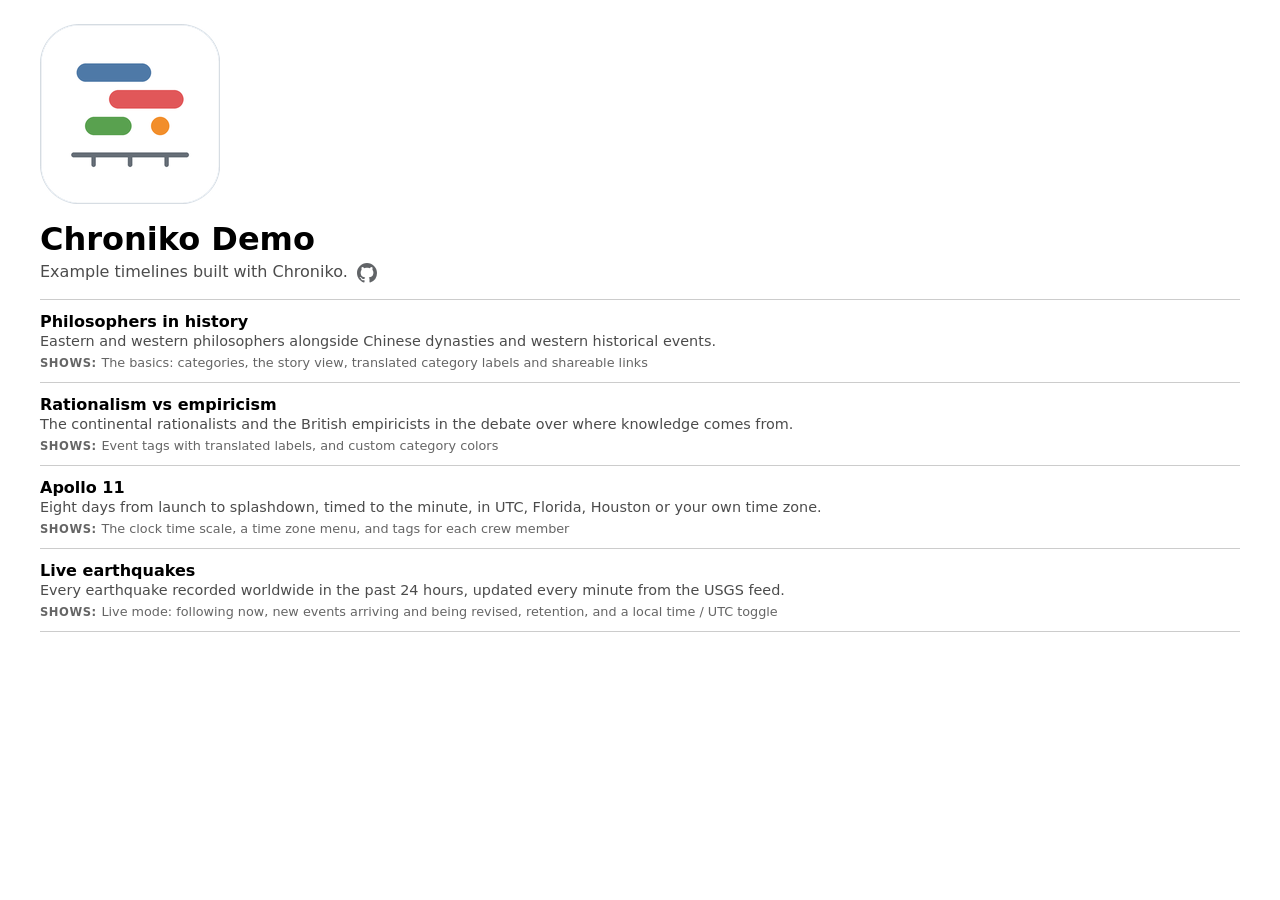
<file: index.html>
<!doctype html>
<html lang="en">
<head>
  <meta charset="utf-8">
  <meta name="viewport" content="width=device-width, initial-scale=1">
  <title>Chroniko Demo – Zoomable historical timelines in JavaScript</title>
  <meta name="description" content="Example timelines built with Chroniko, a JavaScript library for rendering historical events on a single zoomable time axis, with categories, tags, translations and shareable links.">
  <meta name="keywords" content="Chroniko, timeline, JavaScript timeline library, zoomable timeline, historical events, history visualization">
  <meta name="author" content="ykyuen">
  <link rel="canonical" href="https://chroniko.ykyuen.info/">
  <!-- Open Graph / Twitter -->
  <meta property="og:type" content="website">
  <meta property="og:site_name" content="Chroniko Demo">
  <meta property="og:title" content="Chroniko Demo – Zoomable historical timelines in JavaScript">
  <meta property="og:description" content="Example timelines built with Chroniko, a JavaScript library for rendering historical events on a single zoomable time axis.">
  <meta property="og:url" content="https://chroniko.ykyuen.info/">
  <meta property="og:image" content="https://chroniko.ykyuen.info/images/chroniko-screenshot-1200x630.png">
  <meta name="twitter:card" content="summary_large_image">
  <meta name="twitter:title" content="Chroniko Demo – Zoomable historical timelines in JavaScript">
  <meta name="twitter:description" content="Example timelines built with Chroniko, a JavaScript library for rendering historical events on a single zoomable time axis.">
  <meta name="twitter:image" content="https://chroniko.ykyuen.info/images/chroniko-screenshot-1200x630.png">
  <!-- Default favicon for browsers and crawlers that ignore the media queries below -->
  <link rel="icon" href="/favicon.ico" sizes="16x16 32x32 48x48">
  <!-- Light mode favicons (fallback) -->
  <link rel="icon" type="image/x-icon" href="/images/favicon-light-32.ico" media="(prefers-color-scheme: light)">
  <link rel="icon" type="image/png" sizes="16x16" href="/images/favicon-light-16.png" media="(prefers-color-scheme: light)">
  <link rel="icon" type="image/png" sizes="32x32" href="/images/favicon-light-32.png" media="(prefers-color-scheme: light)">
  <link rel="apple-touch-icon" sizes="180x180" href="/images/favicon-light-180.png" media="(prefers-color-scheme: light)">
  <!-- Dark mode favicons -->
  <link rel="icon" type="image/x-icon" href="/images/favicon-dark-32.ico" media="(prefers-color-scheme: dark)">
  <link rel="icon" type="image/png" sizes="16x16" href="/images/favicon-dark-16.png" media="(prefers-color-scheme: dark)">
  <link rel="icon" type="image/png" sizes="32x32" href="/images/favicon-dark-32.png" media="(prefers-color-scheme: dark)">
  <link rel="apple-touch-icon" sizes="180x180" href="/images/favicon-dark-180.png" media="(prefers-color-scheme: dark)">
  <!-- Google search console -->
  <meta name="google-site-verification" content="Ep0UGlLQ2NHHtyOWviLlDQPc9NVM2TnAHbbUy8zxhrQ" />
  <!-- Structured data -->
  <script type="application/ld+json">
  {
    "@context": "https://schema.org",
    "@graph": [
      {
        "@type": "WebSite",
        "@id": "https://chroniko.ykyuen.info/#website",
        "url": "https://chroniko.ykyuen.info/",
        "name": "Chroniko Demo",
        "description": "Example timelines built with Chroniko, a JavaScript library for rendering historical events on a single zoomable time axis.",
        "inLanguage": "en",
        "author": { "@id": "https://chroniko.ykyuen.info/#author" },
        "about": { "@id": "https://chroniko.ykyuen.info/#chroniko" }
      },
      {
        "@type": "Person",
        "@id": "https://chroniko.ykyuen.info/#author",
        "name": "ykyuen",
        "url": "https://github.com/ykyuen"
      },
      {
        "@type": "SoftwareSourceCode",
        "@id": "https://chroniko.ykyuen.info/#chroniko",
        "name": "Chroniko",
        "description": "Render events on a single zoomable time axis, from historical dates across millennia to deploys and incidents timed to the second. Plain HTML, CSS and JavaScript, no dependencies.",
        "url": "https://github.com/ykyuen/chroniko",
        "codeRepository": "https://github.com/ykyuen/chroniko",
        "programmingLanguage": "JavaScript",
        "license": "https://www.apache.org/licenses/LICENSE-2.0",
        "author": { "@id": "https://chroniko.ykyuen.info/#author" },
        "sameAs": "https://www.npmjs.com/package/chroniko"
      },
      {
        "@type": "CollectionPage",
        "@id": "https://chroniko.ykyuen.info/",
        "url": "https://chroniko.ykyuen.info/",
        "name": "Chroniko Demo – Zoomable historical timelines in JavaScript",
        "isPartOf": { "@id": "https://chroniko.ykyuen.info/#website" },
        "primaryImageOfPage": "https://chroniko.ykyuen.info/images/chroniko-screenshot-1200x630.png",
        "hasPart": [
          { "@id": "https://chroniko.ykyuen.info/philosophers-in-history/" },
          { "@id": "https://chroniko.ykyuen.info/rationalism-vs-empiricism/" },
          { "@id": "https://chroniko.ykyuen.info/apollo-11/" },
          { "@id": "https://chroniko.ykyuen.info/earthquakes/" }
        ]
      }
    ]
  }
  </script>
  <link rel="stylesheet" href="/css/demo.css">
  <style>
    main { max-width: 1200px; }
    .logo { display: block; width: 180px; height: 180px; margin: 0 0 16px; }
    .github { display: inline-block; margin-left: 4px; vertical-align: middle; line-height: 0; }
    .github:hover { opacity: 0.7; }
    .demos { list-style: none; margin: 0; padding: 0; border-top: 1px solid color-mix(in srgb, currentColor 20%, transparent); }
    .demos li { border-bottom: 1px solid color-mix(in srgb, currentColor 20%, transparent); }
    .demos a { display: block; padding: 12px 0; color: inherit; text-decoration: none; }
    .demos a:hover strong { text-decoration: underline; }
    .demos span { display: block; margin-top: 2px; opacity: 0.7; font-size: 0.9em; }
    .demos .features { margin-top: 6px; opacity: 0.6; font-size: 0.8em; }
    .demos .features::before { content: 'Shows: '; font-weight: 600; text-transform: uppercase; letter-spacing: 0.05em; font-size: 0.9em; }
  </style>
</head>
<body>
  <main>
    <picture>
      <source srcset="images/favicon-dark-180.png" media="(prefers-color-scheme: dark)">
      <img class="logo" src="images/favicon-light-180.png" alt="Chroniko" width="180" height="180">
    </picture>
    <h1>Chroniko Demo</h1>
    <p>Example timelines built with Chroniko. <a class="github" href="https://github.com/ykyuen/chroniko" target="_blank" rel="noopener" title="GitHub - Chroniko">
      <picture>
        <source srcset="images/github-dark.svg" media="(prefers-color-scheme: dark)">
        <img src="images/github-light.svg" alt="GitHub - Chroniko" width="20" height="20">
      </picture>
    </a></p>

    <ul class="demos">
      <li>
        <a href="philosophers-in-history/">
          <strong>Philosophers in history</strong>
          <span>Eastern and western philosophers alongside Chinese dynasties and western historical events.</span>
          <span class="features">The basics: categories, the story view, translated category labels and shareable links</span>
        </a>
      </li>
      <li>
        <a href="rationalism-vs-empiricism/">
          <strong>Rationalism vs empiricism</strong>
          <span>The continental rationalists and the British empiricists in the debate over where knowledge comes from.</span>
          <span class="features">Event tags with translated labels, and custom category colors</span>
        </a>
      </li>
      <li>
        <a href="apollo-11/">
          <strong>Apollo 11</strong>
          <span>Eight days from launch to splashdown, timed to the minute, in UTC, Florida, Houston or your own time zone.</span>
          <span class="features">The clock time scale, a time zone menu, and tags for each crew member</span>
        </a>
      </li>
      <li>
        <a href="earthquakes/">
          <strong>Live earthquakes</strong>
          <span>Every earthquake recorded worldwide in the past 24 hours, updated every minute from the USGS feed.</span>
          <span class="features">Live mode: following now, new events arriving and being revised, retention, and a local time / UTC toggle</span>
        </a>
      </li>
    </ul>
  </main>
</body>
</html>
</file>
<file: css/demo.css>
/* Styles shared by every page of the Chroniko demo site. */

/* Base (home page and demo pages) */
:root { color-scheme: light dark; }
body { margin: 0; padding: 24px 16px; font-family: system-ui, sans-serif; }
main { margin: 0 auto; }
h1 { margin: 0 0 4px; }
p { margin: 0 0 16px; opacity: 0.7; }

/* Demo pages */
.home-link { display: inline-block; margin: 0 0 12px; color: inherit; opacity: 0.7; text-decoration: none; }
.home-link:hover { opacity: 1; text-decoration: underline; }

/* Note under the language dropdown */
.lang-note { margin: 6px 0 16px; font-size: 0.85em; }

/* Shown in place of the timeline when it fails to load (see /js/load-error.js) */
.load-error { margin: 16px 0; padding: 16px; border: 1px solid color-mix(in srgb, currentColor 25%, transparent); border-radius: 8px; line-height: 1.5; }
.load-error a { color: inherit; }

/* Static list of all events under the timeline (see scripts/build-event-lists.mjs) */
.event-list { margin: 32px 0 0; }
.event-list summary { cursor: pointer; }
.event-list summary h2 { display: inline; font-size: 1.1em; }
.event-list h3 { margin: 20px 0 8px; font-size: 1em; }
.event-list ul { margin: 0; padding-left: 20px; }
.event-list li { margin: 0 0 6px; line-height: 1.4; }
.event-list a { color: inherit; }
.event-list .dates { opacity: 0.7; }

/* Where a demo's data comes from, at the bottom of the page */
.sources { margin: 32px 0 0; font-size: 0.9em; }
.sources h2 { margin: 0 0 8px; font-size: 1.1em; }
.sources ul { margin: 0; padding-left: 20px; }
.sources li { margin: 4px 0; line-height: 1.4; }
.sources a { color: inherit; }
</file>
